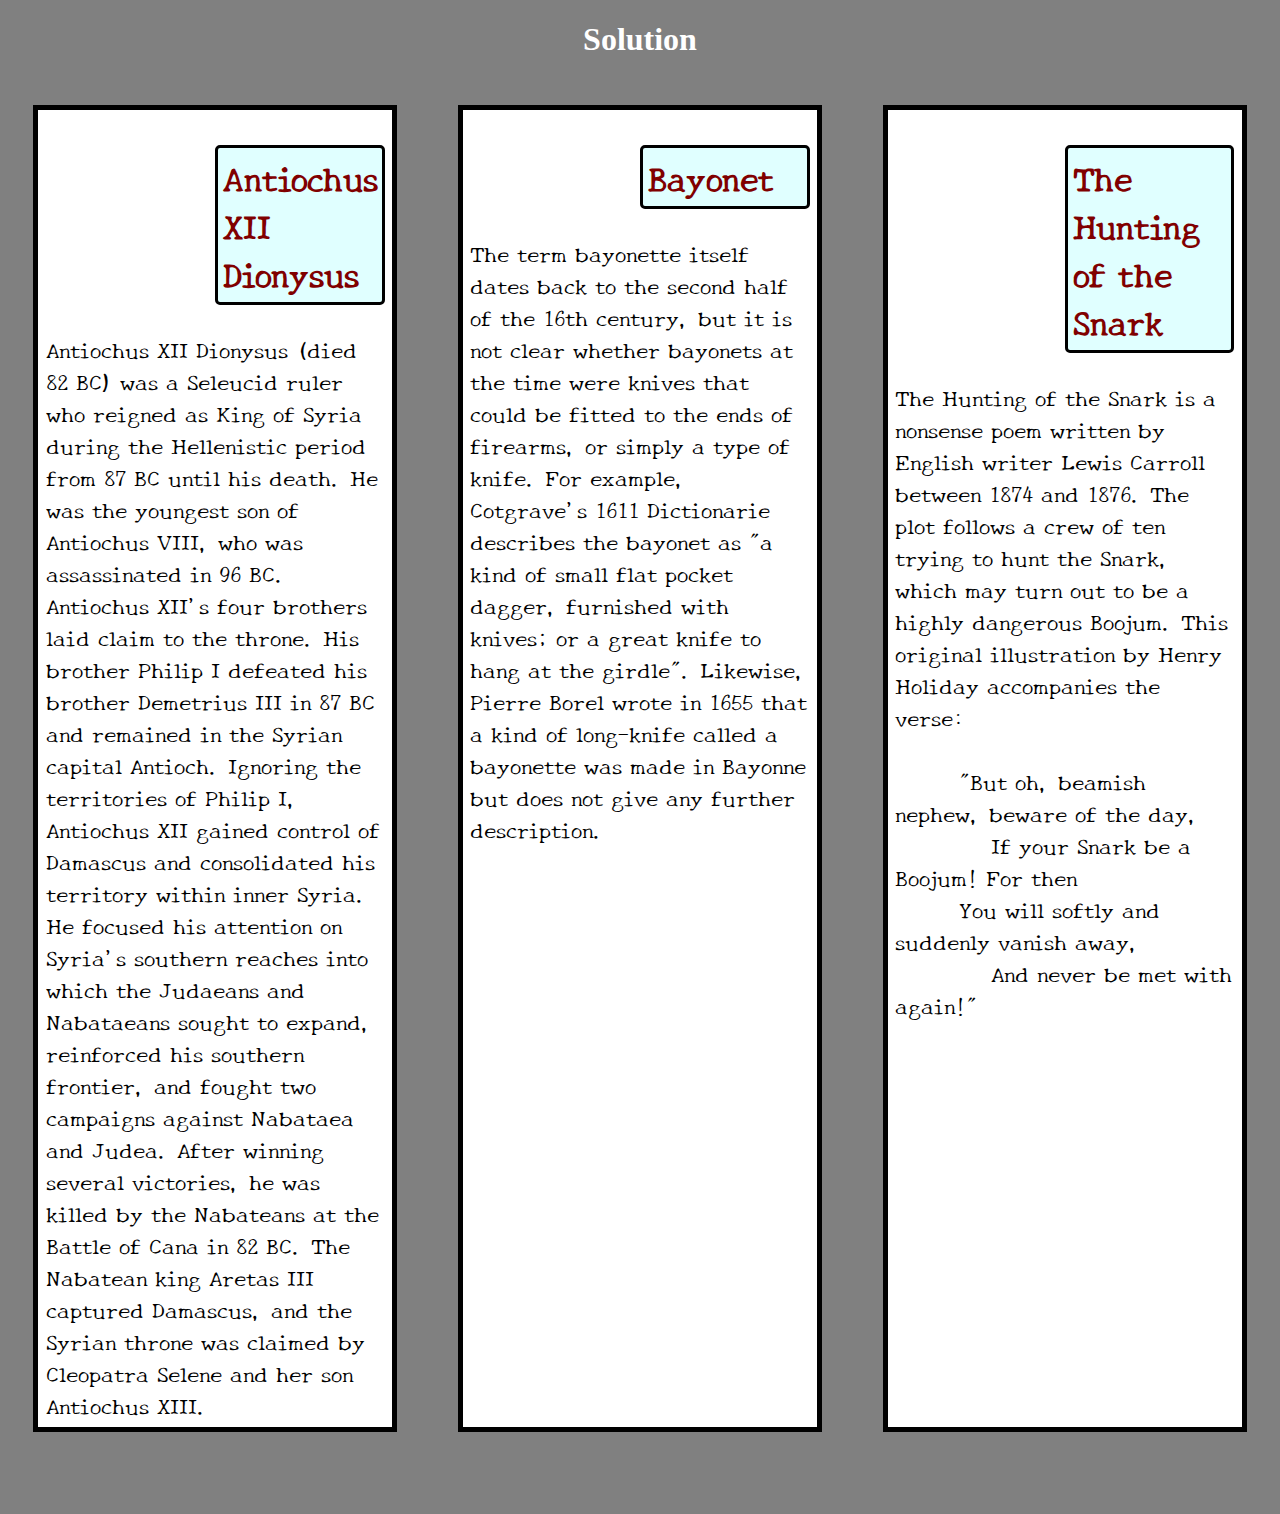
<file: module2-solution/index.html>
<!DOCTYPE html>
<html>
<head>
  <meta charset="utf-8">
  <meta name="viewport" content="width=device-width, initial-scale=1">
  <link rel="preconnect" href="https://fonts.gstatic.com">
<link href="https://fonts.googleapis.com/css2?family=New+Tegomin&display=swap" rel="stylesheet">

  <link rel="stylesheet" href="style.css">

  <title>Coursera</title>
  <h1>Solution</h1>
</head>
<body>  
  <section class = "grid">
    <section class="first  grid-item">
      <h2>Antiochus XII Dionysus</h2>
      <div>Antiochus XII Dionysus (died 82 BC) was a Seleucid ruler who reigned as King of Syria during the Hellenistic period from 87 BC until his death. He was the youngest son of Antiochus VIII, who was assassinated in 96 BC. Antiochus XII's four brothers laid claim to the throne. His brother Philip I defeated his brother Demetrius III in 87 BC and remained in the Syrian capital Antioch. Ignoring the territories of Philip I, Antiochus XII gained control of Damascus and consolidated his territory within inner Syria. He focused his attention on Syria's southern reaches into which the Judaeans and Nabataeans sought to expand, reinforced his southern frontier, and fought two campaigns against Nabataea and Judea. After winning several victories, he was killed by the Nabateans at the Battle of Cana in 82 BC. The Nabatean king Aretas III captured Damascus, and the Syrian throne was claimed by Cleopatra Selene and her son Antiochus XIII.</div>
    </section>
        <section class="second  grid-item">
          <h2 >Bayonet</h2>
        <div>The term bayonette itself dates back to the second half of the 16th century, but it is not clear whether bayonets at the time were knives that could be fitted to the ends of firearms, or simply a type of knife. For example, Cotgrave's 1611 Dictionarie describes the bayonet as "a kind of small flat pocket dagger, furnished with knives; or a great knife to hang at the girdle". Likewise, Pierre Borel wrote in 1655 that a kind of long-knife called a bayonette was made in Bayonne but does not give any further description.</div>
        </section>
    <section class="third  grid-item">
        <h2>The Hunting of the Snark</h2>
      
        <div>The Hunting of the Snark is a nonsense poem written by English writer Lewis Carroll between 1874 and 1876. The plot follows a crew of ten trying to hunt the Snark, which may turn out to be a highly dangerous Boojum. This original illustration by Henry Holiday accompanies the verse:

        "But oh, beamish nephew, beware of the day,
            If your Snark be a Boojum! For then
        You will softly and suddenly vanish away,
            And never be met with again!"</div>
    </section>
    <section></section>
  </section>
</body>
<footer>
</footer>
</html>
</file>
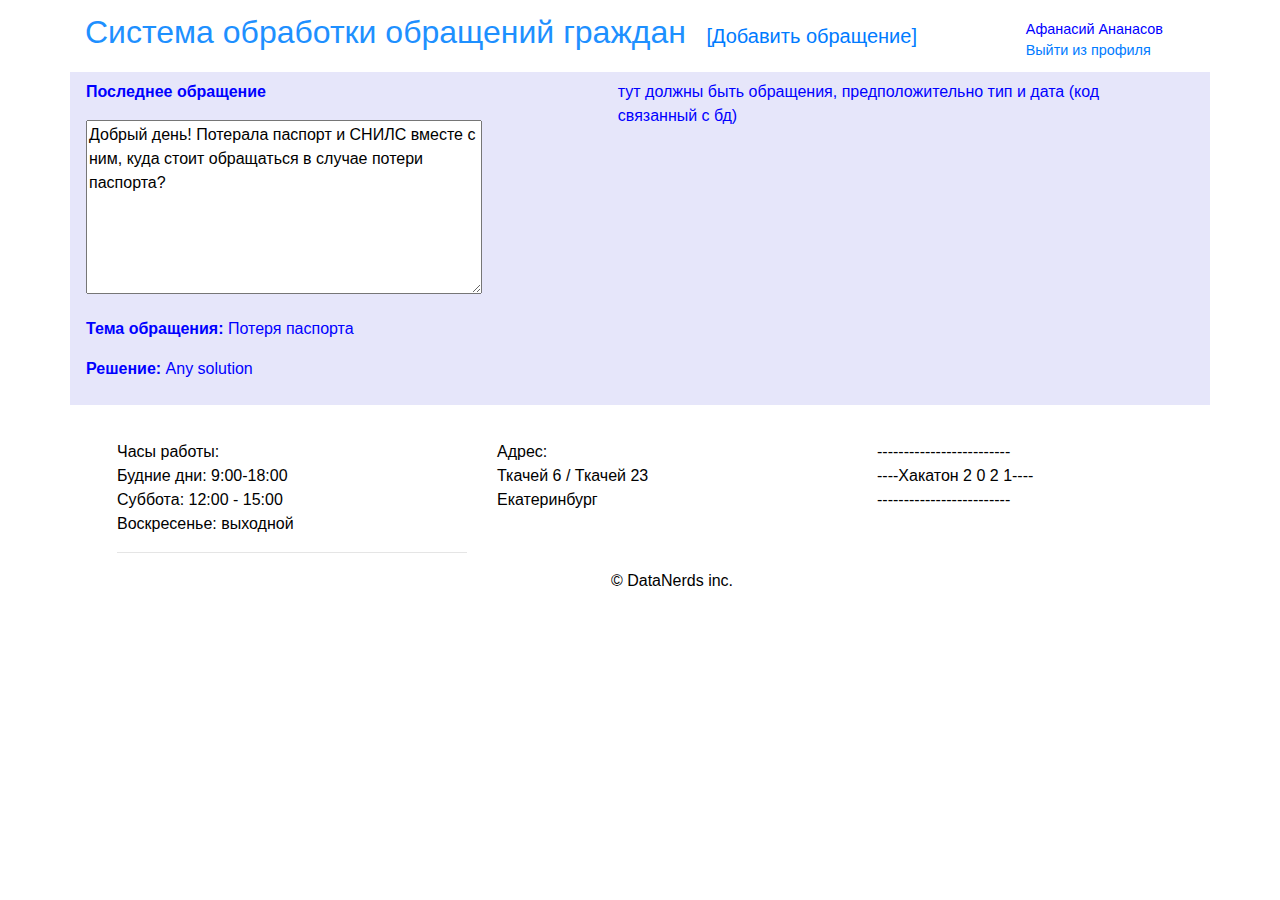
<file: prototype/index.html>
<!DOCTYPE html>
<html><!-- lang="ru" -->
<head>
    <meta charset="utf-8">
    <meta http-equiv="X-UA-Compatible" content="IE=edge">
    <meta name="viewport" content="width=device-width, initial-scale=1">

  <link rel="stylesheet" href="css/bootstrap.min.css">
  <link rel="stylesheet" href="css/style.css">

  <title>index</title>
</head>

<body>  
  <header>
    <nav id="header-nav" class="navbar navbar-default center">
      <div class = "container">
        <div class = "navbar-header">
          <a href="user2.html", class = "float-left"> </a>
          <div class="navbar-brand">    
                <div><h2>Система обработки обращений граждан</h2></div>
          </div>    
        <a class="navbar-brand mx-auto" href="user2.html"> [Добавить обращение]</a>
          
<!-- ----------------------------Опции----------------------------------------- -->
          
<!-- -------------------------------------------------------------------------- -->
          </div>
          <div id="prof_name" class="navbar-brand grid withoutBackground">
<!--             <section class="first  grid-item">
              <div id="prof_name" class="navbar-brand">
                      <button class="navbar-toggler navbar-toggler-right" type="button" data-toggle="collapse" data-target=".navbar-collapse">Функции
                      </button>
              </div>
            </section> -->
            <section class="first">
              <span>Афанасий Ананасов</span><br>
              <span><a href="auth.html">Выйти из профиля</a></span>
            </section>

          </div>
          <!-- ----------------Функция на будущее------------------------- -->
<!--           <div class="navbar-collapse collapse">
              <ul class="nav navbar-nav">
                  <li class="nav-item">
                      <a class="nav-link" href="#">Настройки</a>
                  </li>
                  <li class="nav-item">
                      <a class="nav-link" href="#">About</a>
                  </li>
                  <li class="nav-item">
                      <a class="nav-link" href="#">Выйти из профиля</a>
                  </li>
              </ul>
          </div> -->
      </div><!-- .collapse .navbar-collapse -->

    </nav>
  </header>

  <section class = "grid container">
    <section class="first  grid-item">
        <form action="handler.php">
          <p><b>Последнее обращение</b></p>
          <p><textarea name="comment" rows="7" cols="42" readonly>Добрый день! Потерала паспорт и СНИЛС вместе с ним, куда стоит обращаться в случае потери паспорта?</textarea></p>
        </form>
        <form action="handler.php">
           <p><strong>Тема обращения:</strong> Потеря паспорта</p>
<!--            <p><input maxlength="25" size="40" value="Потеря паспорта" readonly></p> -->
           <p><strong>Решение: </strong>Any solution</p>
           <!-- <p><input maxlength="25" size="40" value="Ожидайте" readonly></p> -->
        </form>

      
    </section>
        <section class="second  grid-item">
        <div class = "second">тут должны быть обращения,
предположительно тип и дата (код связанный с бд)</div>
<br>
    </section>
  </section>

   <!-- jQuery (Bootstrap JS plugins depend on it) -->
  <script src="js/jquery-3.6.0.min.js"></script>
  <script src="js/bootstrap.min.js"></script>
  <script src="js/script.js"></script>
</body>
<footer class = "panel-footer">
  <div class ="container">
    <div class ="row">
      <section id = "hours" class = "col-sm-4">
        <span>Часы работы:</span><br>
        Будние дни: 9:00-18:00<br>
        Суббота: 12:00 - 15:00<br>
        Воскресенье: выходной<br>
        <hr class = "visible-xs">
      </section>
      <section class = "col-sm-4">
        <span>Адрес:</span><br>
        Ткачей 6 / Ткачей 23<br>
        Екатеринбург<br>
      </section>
      <section class = "col-sm-4">
        <span>-------------------------</span><br>
        <span>----Хакатон 2 0 2 1----</span><br>
        <span>-------------------------</span><br>
      </section>
    </div>
    <div class="text-center">&copy; DataNerds inc.</div>
  </div>
</footer>
</html>
</file>
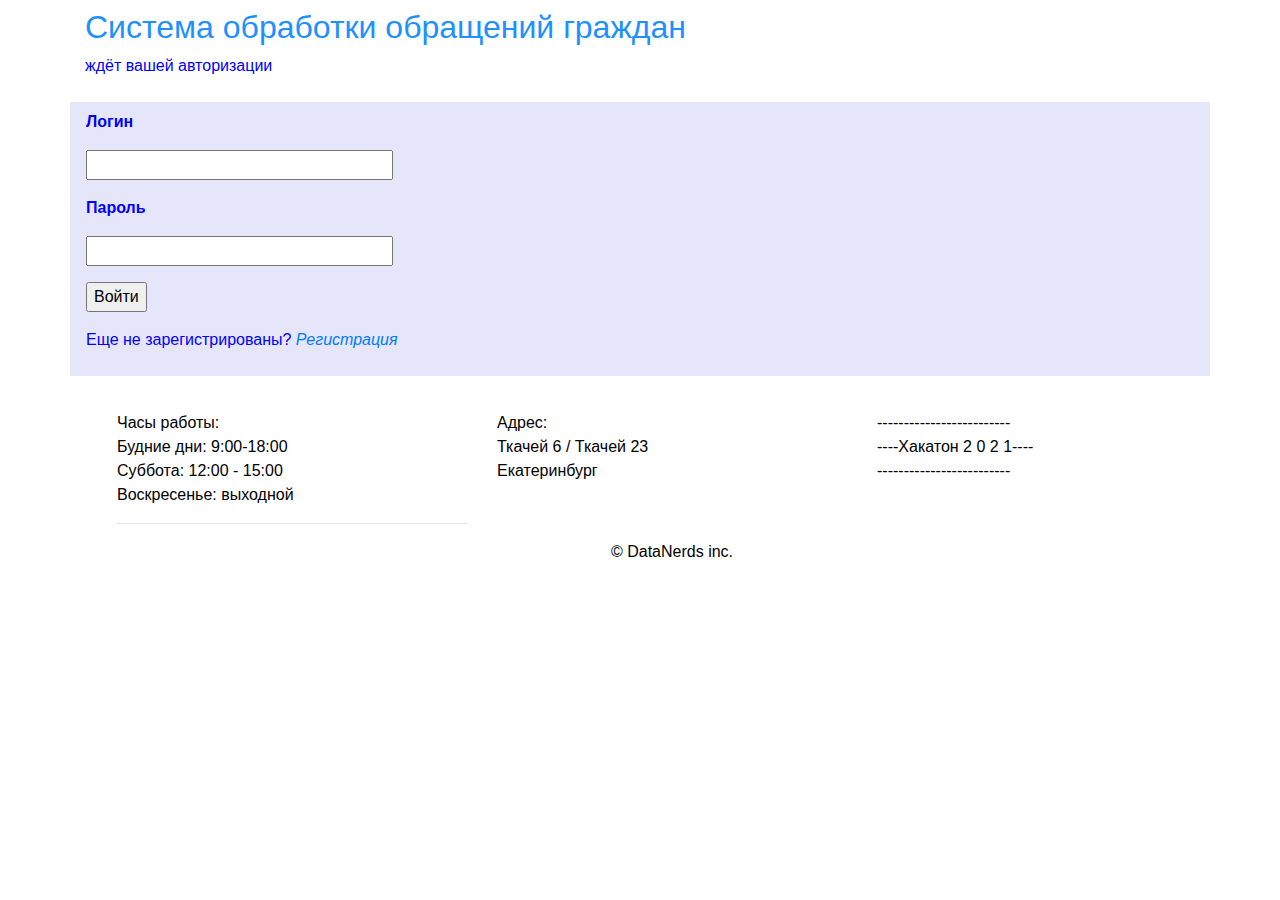
<file: prototype/auth.html>
<!DOCTYPE html>
<html><!-- lang="ru" -->
<head>
    <meta charset="utf-8">
    <meta http-equiv="X-UA-Compatible" content="IE=edge">
    <meta name="viewport" content="width=device-width, initial-scale=1">

  <link rel="stylesheet" href="css/bootstrap.min.css">
  <link rel="stylesheet" href="css/style.css">

  <title>Auth</title>
</head>

<body>  
  <header>
    <nav id="header-nav" class="navbar navbar-default">
      <div class = "container">
        <div class = "navbar-header">
            
            <h2>Система обработки обращений граждан</h2>
              <p>
                <span>ждёт вашей авторизации</span>
              </p>
          </div>    
            
        </div>  

    </nav>

  </header>
  <section class = "container grid">
        <section class = "first grid-item">

            <form action="handler.php">
                <p><strong>Логин</strong></p>
                <p><input maxlength="25" size="30"></p>
            </form>

            <form></form>
            <form action="handler.php">
                <p><strong>Пароль</strong></p>
                <p><input type="password" maxlength="25" size="30"></p>
            </form>

            <form></form>
            <form action="handler.php">
                  <p><input type="submit" value = "Войти" > 
                  <p>Еще не зарегистрированы? <a href = "reg.html"><i>Регистрация</i></a></p></p>
            </form>

        </section>

  </section>

</body>
<footer class = "panel-footer">
  <div class ="container">
    <div class ="row">
      <section id = "hours" class = "col-sm-4">
        <span>Часы работы:</span><br>
        Будние дни: 9:00-18:00<br>
        Суббота: 12:00 - 15:00<br>
        Воскресенье: выходной<br>
        <hr class = "visible-xs">
      </section>
      <section class = "col-sm-4">
        <span>Адрес:</span><br>
        Ткачей 6 / Ткачей 23<br>
        Екатеринбург<br>
      </section>
      <section class = "col-sm-4">
        <span>-------------------------</span><br>
        <span>----Хакатон 2 0 2 1----</span><br>
        <span>-------------------------</span><br>
      </section>
    </div>
    <div class="text-center">&copy; DataNerds inc.</div>
  </div>
</footer>
</html>
</file>
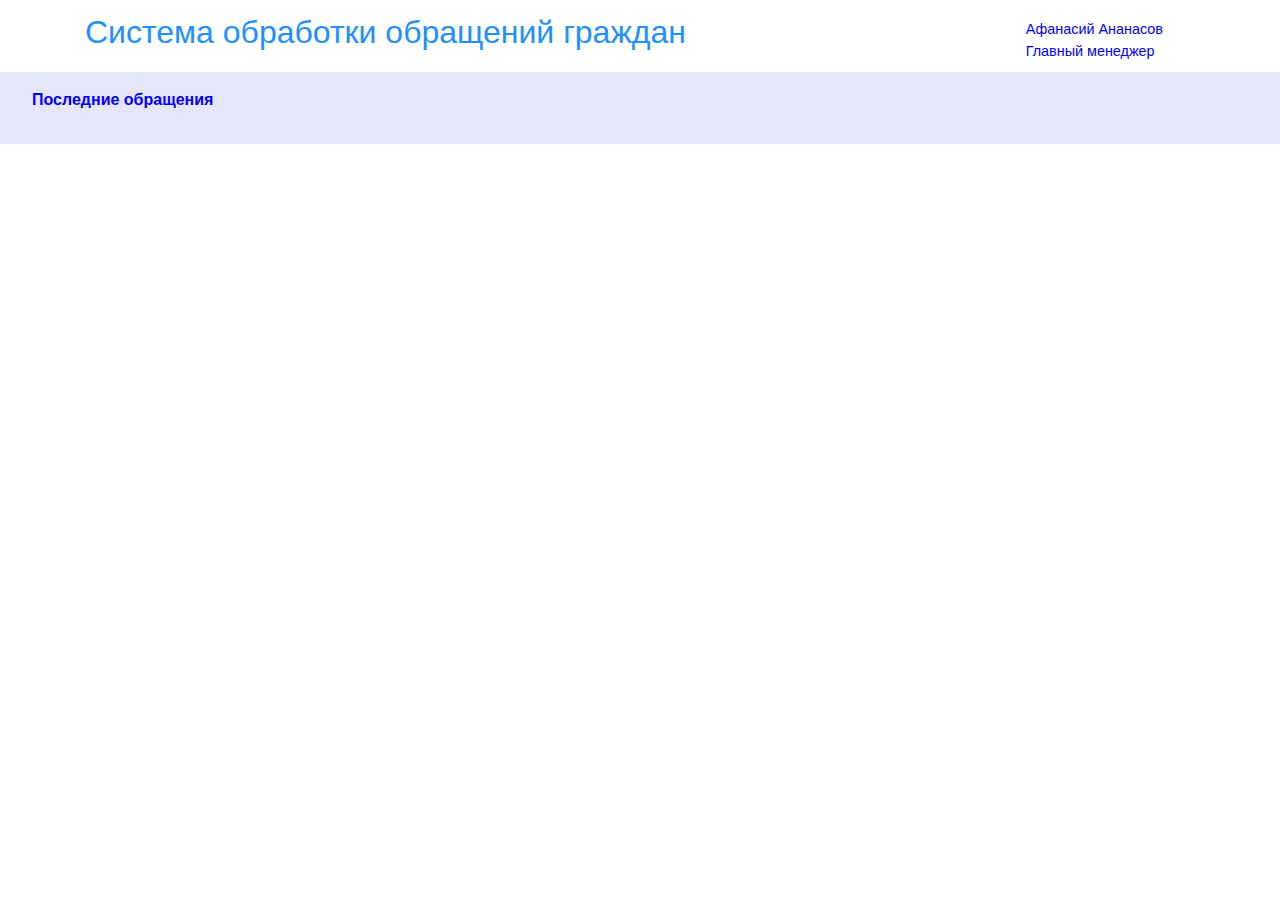
<file: prototype/manager.html>
<!DOCTYPE html>
<html><!-- lang="ru" -->
<head>
    <meta charset="utf-8">
    <meta http-equiv="X-UA-Compatible" content="IE=edge">
    <meta name="viewport" content="width=device-width, initial-scale=1">

  <link rel="stylesheet" href="css/bootstrap.min.css">
  <link rel="stylesheet" href="css/style.css">

  <title>Manager</title>
</head>

<body>  
  <header>
    <nav id="header-nav" class="navbar navbar-default center">
      <div class = "container">
        <div class = "navbar-header">
          <a href="user2.html", class = "float-left"> </a>
          <div class="navbar-brand">    
                <div><h2>Система обработки обращений граждан</h2></div>
          </div>    
          
<!-- ----------------------------Опции----------------------------------------- -->
          
<!-- -------------------------------------------------------------------------- -->
          </div>
          <div id="prof_name" class="navbar-brand grid withoutBackground">
              <span>Афанасий Ананасов</span><br>
              <span>Главный менеджер</span>
          </div>
      </div><!-- .collapse .navbar-collapse -->

    </nav>
  </header>

  <section class = "grid">
    <p class="solo-grid"><b>Последние обращения</b></p>
  </section>

</body>
</html>
</file>
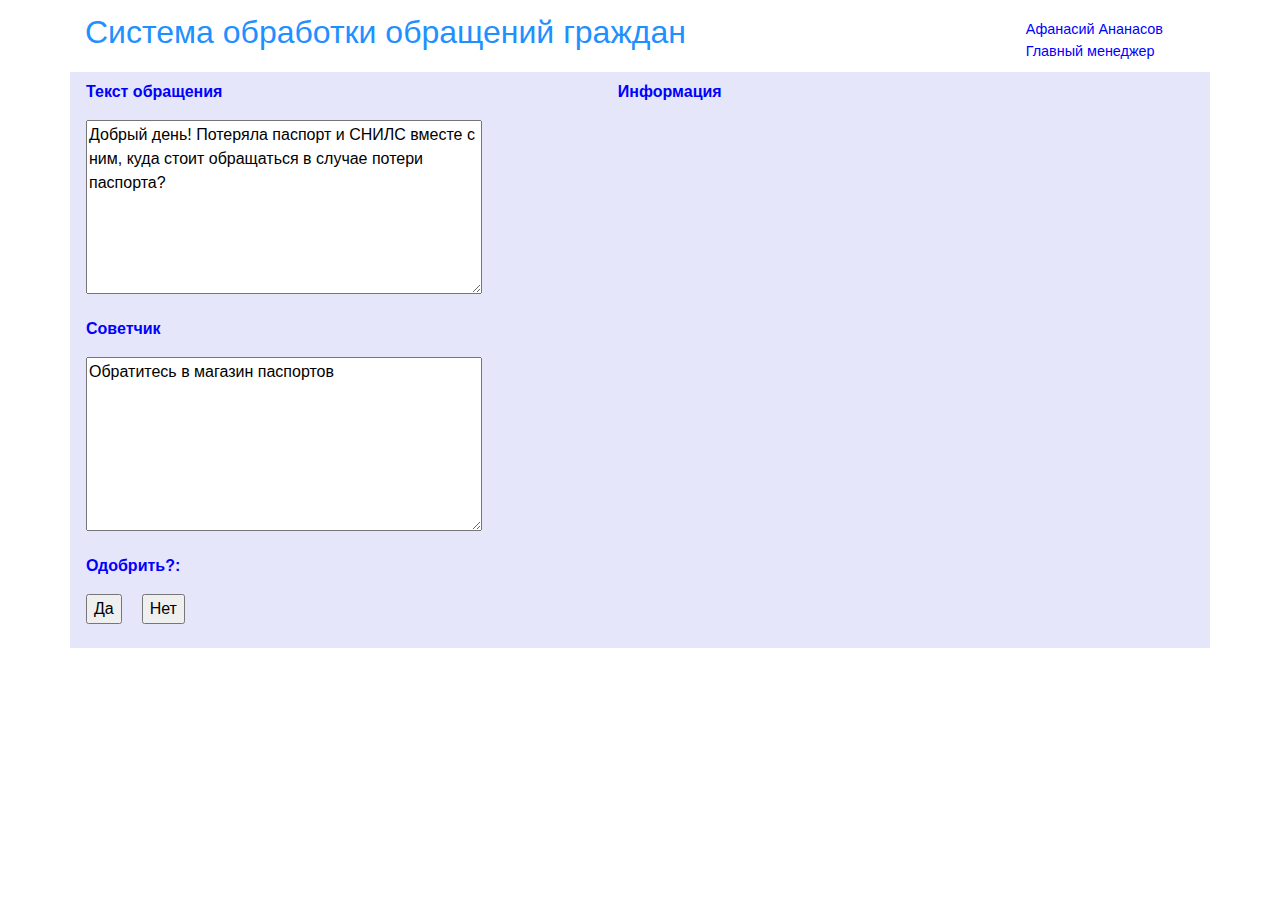
<file: prototype/manager2.html>
<!DOCTYPE html>
<html><!-- lang="ru" -->
<head>
    <meta charset="utf-8">
    <meta http-equiv="X-UA-Compatible" content="IE=edge">
    <meta name="viewport" content="width=device-width, initial-scale=1">

  <link rel="stylesheet" href="css/bootstrap.min.css">
  <link rel="stylesheet" href="css/style.css">

  <title>Man2</title>
</head>

<body>  
  <header>
    <nav id="header-nav" class="navbar navbar-default center">
      <div class = "container">
        <div class = "navbar-header">
          <a href="user2.html", class = "float-left"> </a>
          <div class="navbar-brand">    
                <div><h2>Система обработки обращений граждан</h2></div>
          </div>    
          
<!-- ----------------------------Опции----------------------------------------- -->
          
<!-- -------------------------------------------------------------------------- -->
          </div>
          <div id="prof_name" class="navbar-brand grid withoutBackground">
              <span>Афанасий Ананасов</span><br>
              <span>Главный менеджер</span>
          </div>
      </div><!-- .collapse .navbar-collapse -->

    </nav>
  </header>

  <section class = "grid container">
    <section class="first  grid-item">

        <form action="handler.php">
          <p><b>Текст обращения</b></p>
          <p><textarea name="comment" rows="7" cols="42" readonly>Добрый день! Потеряла паспорт и СНИЛС вместе с ним, куда стоит обращаться в случае потери паспорта?</textarea></p>
        </form>
        <form action="handler.php">
          <p><b>Советчик</b></p>
          <p><textarea name="comment" rows="7" cols="42">Обратитесь в магазин паспортов</textarea></p>
        </form>
        <form action="handler.php">
          <p><strong>Одобрить?: </strong></p>
        </form>
        <form action="handler.php">
            <p><input type="submit" value = "Да"  class="float-left margin-right"> 
        </form>
        <form action="handler.php">
            <p><input type="submit" value = "Нет"> </p>
        </form>
    </section>
        <section class="second  grid-item">
            <div class = "second"><strong>Информация</strong></div>
        </section>
  </section>

</body>
</html>
</file>
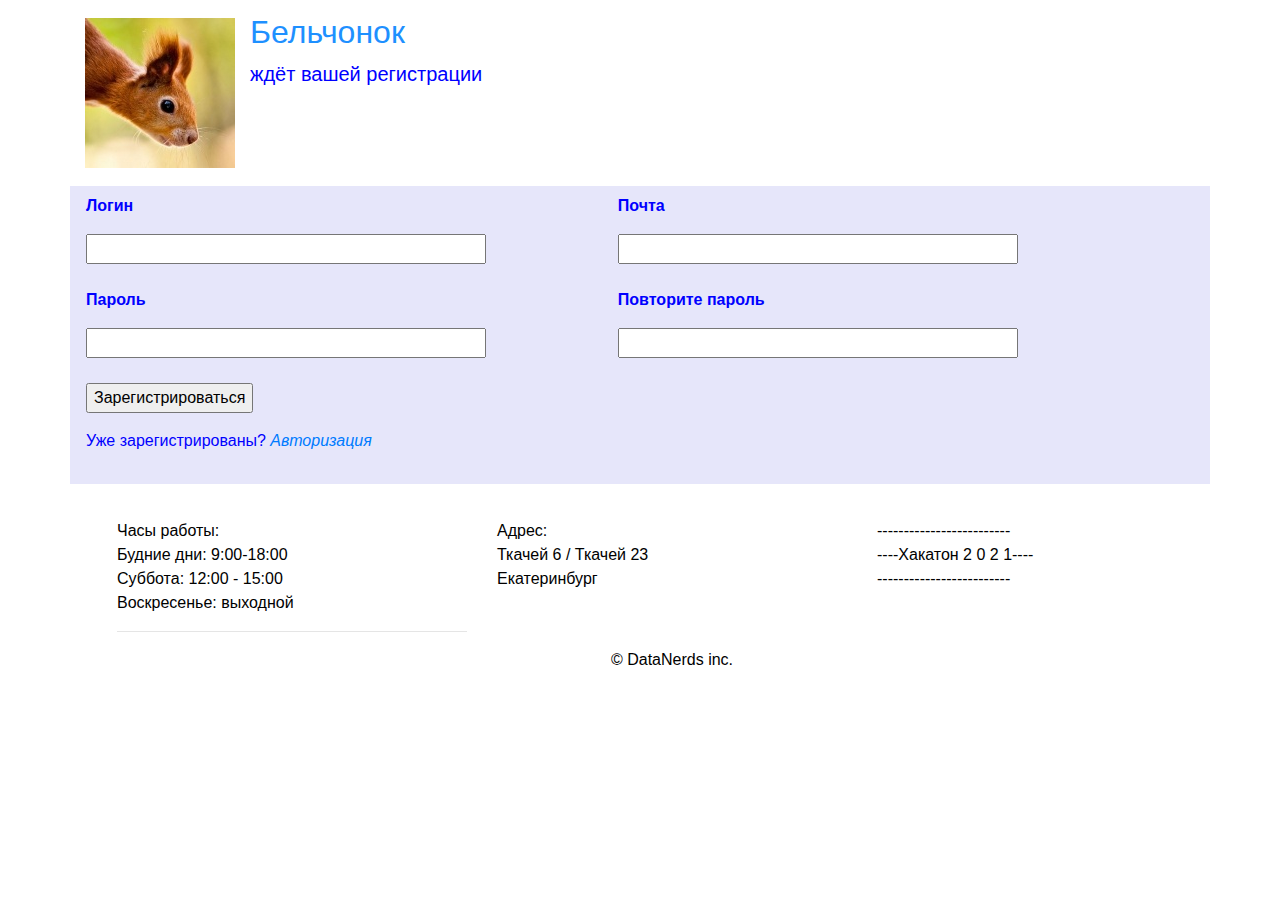
<file: prototype/reg.html>
<!DOCTYPE html>
<html><!-- lang="ru" -->
<head>
    <meta charset="utf-8">
    <meta http-equiv="X-UA-Compatible" content="IE=edge">
    <meta name="viewport" content="width=device-width, initial-scale=1">

  <link rel="stylesheet" href="css/bootstrap.min.css">
  <link rel="stylesheet" href="css/style.css">

  <title>Reg</title>
</head>

<body>  
  <header>
    <nav id="header-nav" class="navbar navbar-default">
      <div class = "container">
        <div class = "navbar-header">
          
          <a href="user2.html", class = "float-left"> 
            <div id = "logo-img" class= "visible" alt="main squirrel"></div>
          </a>

          <div class="navbar-brand">
            <a href="index.html"><h2>Бельчонок</h2></a>
              <p>
                <span>ждёт вашей регистрации</span>
              </p>
          </div>    

        </div>
      </div>
    </nav>
  </header>

  <section class = "grid container">

          <form action="handler.php">
            <p><strong>Логин</strong></p>
            <p><input maxlength="25" size="40"></p>
          </form>

          <form action="handler.php">
            <p><strong>Почта</strong></p>
            <p><input type="email" maxlength="25" size="40"></p>
          </form>

          <form action="handler.php">
            <p><strong>Пароль</strong></p>
            <p><input type="password" maxlength="25" size="40"></p>
          </form>

          <form action="handler.php">
            <p><strong>Повторите пароль</strong></p>
            <p><input type="password" maxlength="25" size="40"></p>
          </form>

           <form action="handler.php">
            <p><input type="submit" value = "Зарегистрироваться"></p>
            <p>Уже зарегистрированы? <a href = "auth.html"><i>Авторизация</i></a></p></p>
            <br>
          </form>  

  </section>

</body>
<footer class = "panel-footer">
  <div class ="container">
    <div class ="row">
      <section id = "hours" class = "col-sm-4">
        <span>Часы работы:</span><br>
        Будние дни: 9:00-18:00<br>
        Суббота: 12:00 - 15:00<br>
        Воскресенье: выходной<br>
        <hr class = "visible-xs">
      </section>
      <section class = "col-sm-4">
        <span>Адрес:</span><br>
        Ткачей 6 / Ткачей 23<br>
        Екатеринбург<br>
      </section>
      <section class = "col-sm-4">
        <span>-------------------------</span><br>
        <span>----Хакатон 2 0 2 1----</span><br>
        <span>-------------------------</span><br>
      </section>
    </div>
    <div class="text-center">&copy; DataNerds inc.</div>
  </div>
</footer>
</html>
</file>
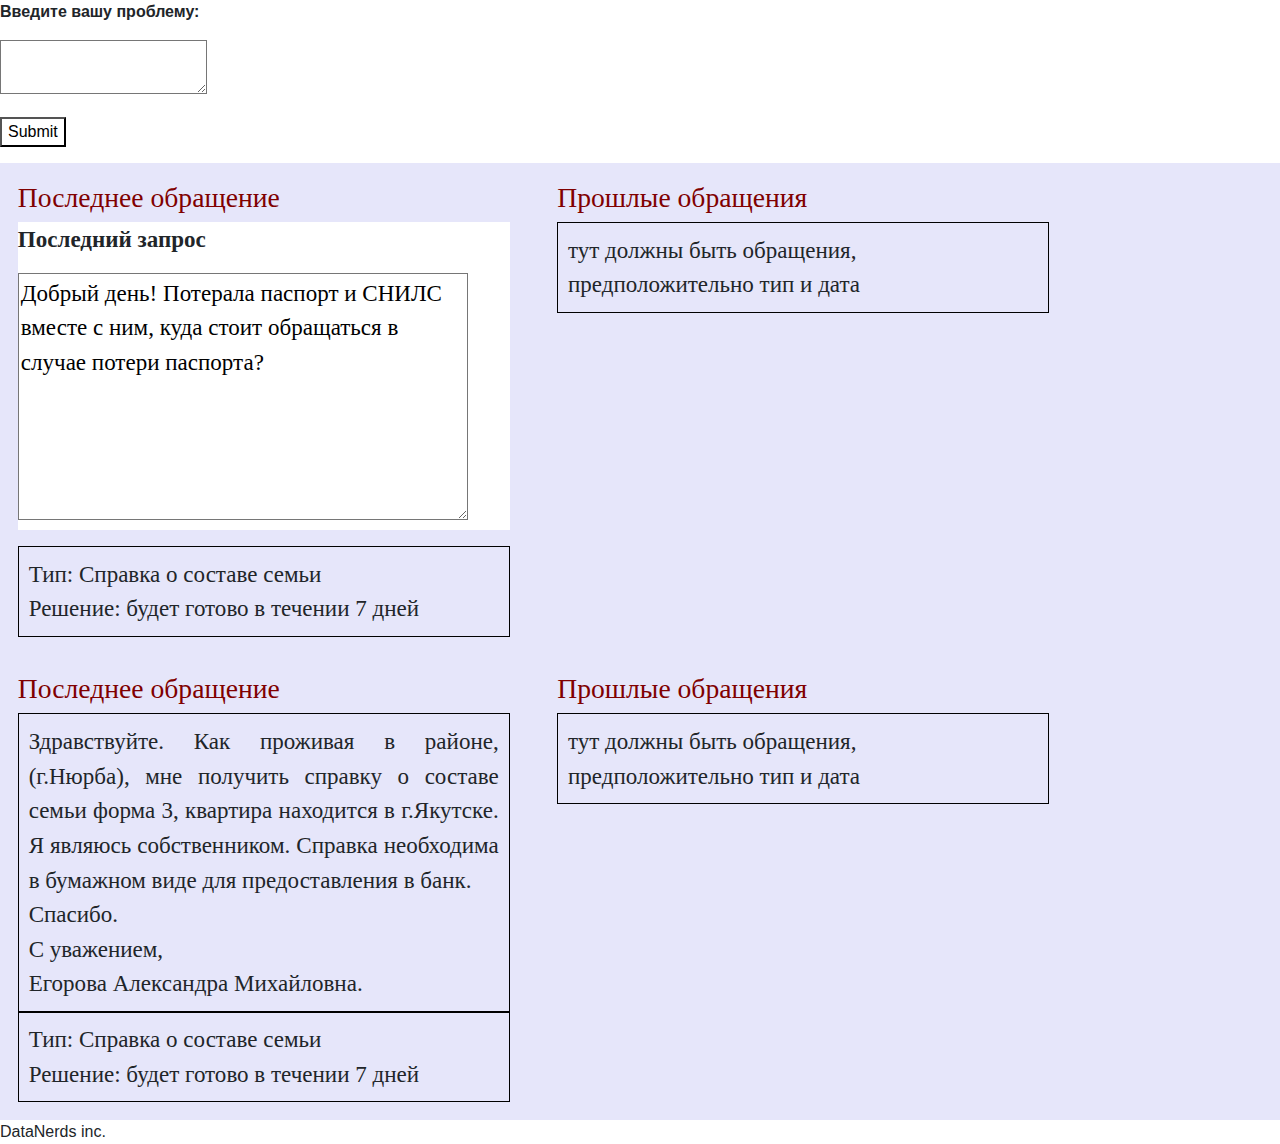
<file: prototype/test.html>
<!DOCTYPE html>
<html><!-- lang="ru" -->
<head>
    <meta charset="utf-8">
    <meta http-equiv="X-UA-Compatible" content="IE=edge">
    <meta name="viewport" content="width=device-width, initial-scale=1">

  <link rel="stylesheet" href="css/bootstrap.min.css">
  <link rel="stylesheet" href="css/123.css">

  <title>TEST</title>
</head>

<body>  

 <form action="handler.php">
    <p><b>Введите вашу проблему:</b></p>
    <p><textarea name="comment"></textarea></p>
    <p><input type="submit"></p>
 </form>

  <section class = "grid">
    <section class="first  grid-item">
      <h2 class="h2_1">Последнее обращение</h2>
        <form action="handler.php">
    <p><b>Последний запрос</b></p>
    <p><textarea name="comment" rows="7" cols="33" readonly>Добрый день! Потерала паспорт и СНИЛС вместе с ним, куда стоит обращаться в случае потери паспорта?</textarea></p>
  </form>
      <div class = "first">Тип: Справка о составе семьи
Решение: будет готово в течении 7 дней</div>
    </section>
        <section class="second  grid-item">
          <h2 class="h2_2">Прошлые обращения</h2>
        <div class = "second">тут должны быть обращения,
предположительно тип и дата</div>
    </section>
  </section>  <section class = "grid">
    <section class="first  grid-item">
      <h2 class="h2_1">Последнее обращение</h2>
      <div class = "first">Здравствуйте. Как проживая в районе,(г.Нюрба), мне получить справку о составе семьи форма 3, квартира находится в г.Якутске. Я являюсь собственником. Справка необходима в бумажном виде для предоставления в банк. 
Спасибо.
С уважением,
Егорова Александра Михайловна. </div>
      <div class = "first">Тип: Справка о составе семьи
Решение: будет готово в течении 7 дней</div>
    </section>
        <section class="second  grid-item">
          <h2 class="h2_2">Прошлые обращения</h2>
        <div class = "second">тут должны быть обращения,
предположительно тип и дата</div>
    </section>
  </section>

   <!-- jQuery (Bootstrap JS plugins depend on it) -->
  <script src="js/jquery-3.6.0.min.js"></script>
  <script src="js/bootstrap.min.js"></script>
  <script src="js/script.js"></script>
</body>
<footer>
  DataNerds inc.
</footer>
</html>
</file>
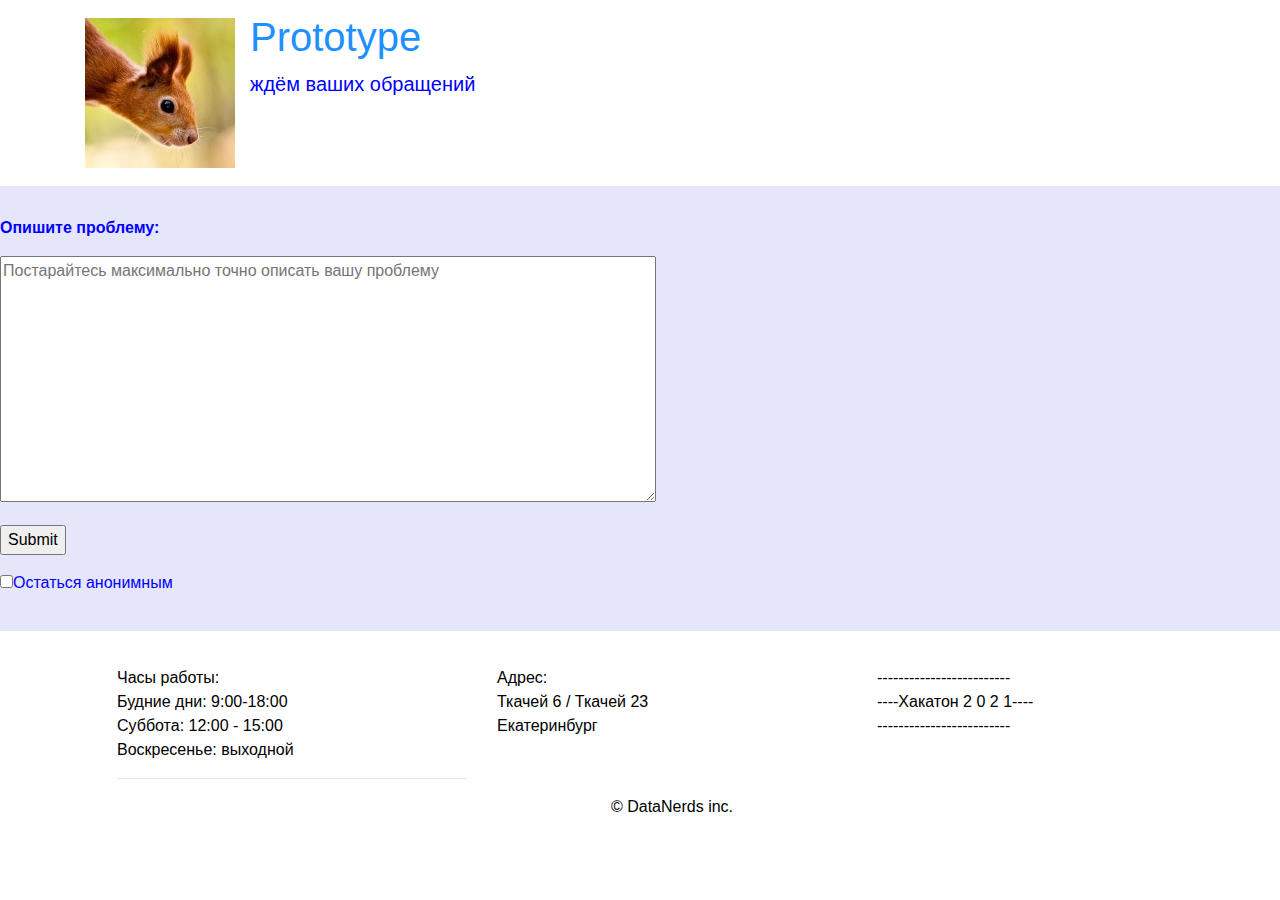
<file: prototype/user2.html>
<!DOCTYPE html>
<html><!-- lang="ru" -->
<head>
    <meta charset="utf-8">
    <meta http-equiv="X-UA-Compatible" content="IE=edge">
    <meta name="viewport" content="width=device-width, initial-scale=1">

  <link rel="stylesheet" href="css/bootstrap.min.css">
  <link rel="stylesheet" href="css/style.css">

  <title>2</title>
</head>

<body>  
  <header>
    <nav id="header-nav" class="navbar navbar-default">
      <div class = "container">
        <div class = "navbar-header">
          <a href="user2.html", class = "float-left"> 
            <div id = "logo-img" class= "visible" alt="main squirrel"></div>
          </a>
          <div class="navbar-brand">
            <a href="index.html"><h1>Prototype</h1></a>
              <p>
                <span>ждём ваших обращений</span>
              </p>
          </div>    

        </div>
        <button type="button" class="navbar-toggle collapsed" data-toggle="collapse" data-target = "#collapsable-nav" aria-expanded = "false">
            <span class="sr-only">Toggle navigaion</span>
            <span class = "icon-bar"></span>
            <span class = "icon-bar"></span>        
          </button>

           <div id="collapsable-nav" class="collapse navbar-collapse">
             <ul id="nav-list" class="nav navbar-nav">
              <li>
                <a href="index.html"> Добавить обращение </a>
              </li>
             <li>
                <a href="https://s3.nat-geo.ru/images/2020/1/28/306f6855598749f7868d50a4c21d689b.max-2000x1000.jpg">Настройки</a>
              </li>
              <li>
                <a href="#">Выйти из профиля</a>
              </li>
              <li id="phone" class="hidden-xs">
                <a href="tel:000-000-0000">
                  <span>000-000-0000</span></a>
                  <div>* Служба поддержки</div>
              </li>
            </ul><!-- #nav-list -->
          </div><!-- .collapse .navbar-collapse -->
      </div>
    </nav>
  </header>

<!-- ----------------------------------------------------- -->
<section class = "main">
   <form action="handler.php">
      <p><b>Опишите проблему:</b></p>
      <p><textarea contenteditable name="comment" rows="10" cols="70" placeholder="Постарайтесь максимально точно описать вашу проблему"></textarea></p>
   </form>

   <form action="handler.php">
      <p><input type="submit"></p>
      <p><input type="checkbox">Остаться анонимным</p>
   </form>
 </section>
<!-- ----------------------------------------------------- -->
 
   <!-- jQuery (Bootstrap JS plugins depend on it) -->
  <script src="js/jquery-3.6.0.min.js"></script>
  <script src="js/bootstrap.min.js"></script>
  <script src="js/script.js"></script>
</body>
<footer class = "panel-footer">
  <div class ="container">
    <div class ="row">
      <section id = "hours" class = "col-sm-4">
        <span>Часы работы:</span><br>
        Будние дни: 9:00-18:00<br>
        Суббота: 12:00 - 15:00<br>
        Воскресенье: выходной<br>
        <hr class = "visible-xs">
      </section>
      <section class = "col-sm-4">
        <span>Адрес:</span><br>
        Ткачей 6 / Ткачей 23<br>
        Екатеринбург<br>
      </section>
      <section class = "col-sm-4">
        <span>-------------------------</span><br>
        <span>----Хакатон 2 0 2 1----</span><br>
        <span>-------------------------</span><br>
      </section>
    </div>
    <div class="text-center">&copy; DataNerds inc.</div>
  </div>
</footer>
</html>
</file>
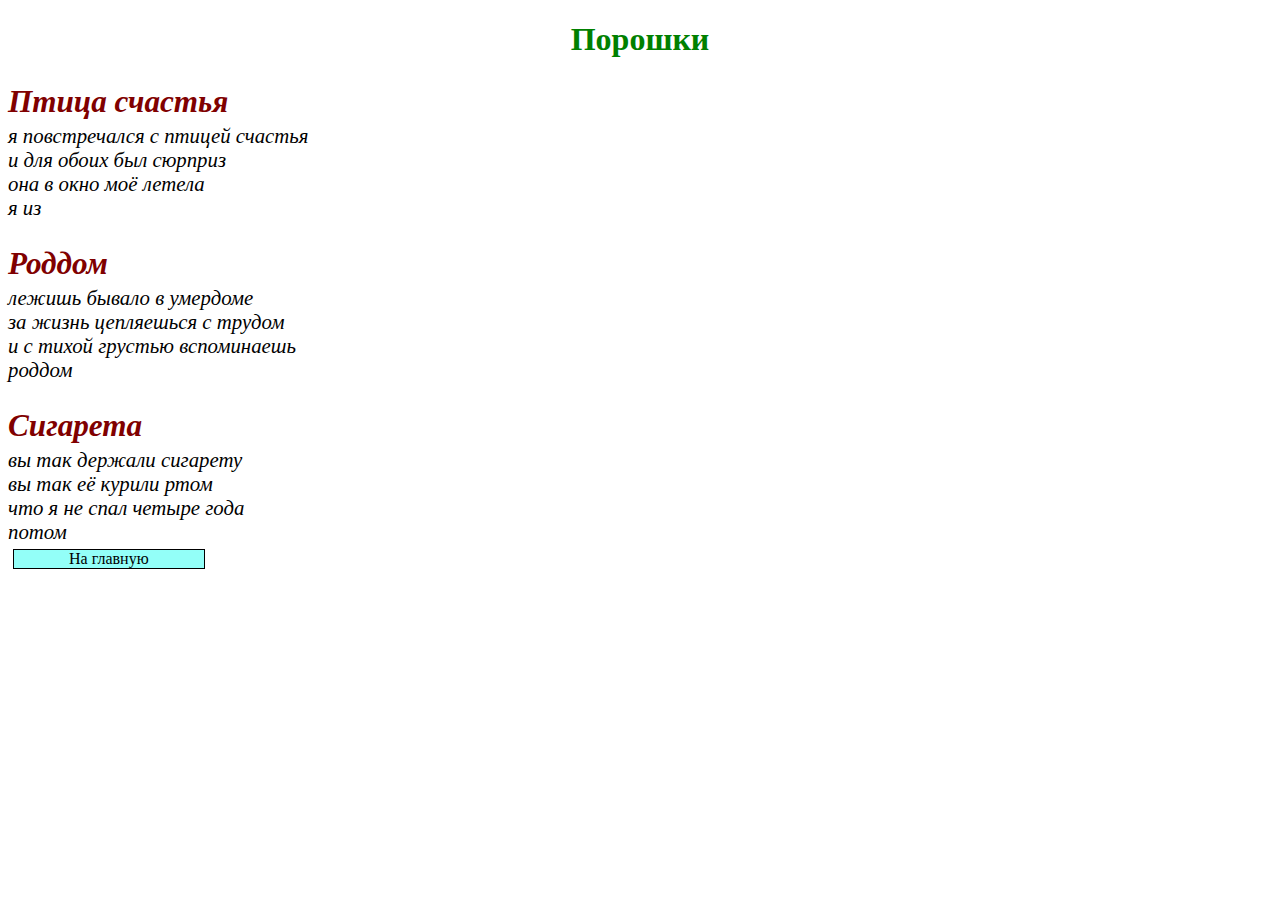
<file: site/poetry.html>
<!DOCTYPE html>
<html>
<head>
  <meta charset="utf-8">
  <link rel="stylesheet" href="style.css">
  <title>Poetry</title>
</head>
<body>
  <h1>Порошки</h1>
  <section id="section1">
  	<h2>Птица счастья</h2>
	  <br>я повстречался с птицей счастья 
	  <br>и для обоих был сюрприз 
	  <br>она в окно моё летела 
	  <br>я из
  </section>
  <section id="section2">
  	<h2>Роддом</h2>
	  <br>лежишь бывало в умердоме 
	  <br>за жизнь цепляешься с трудом 
	  <br>и с тихой грустью вспоминаешь 
	  <br>роддом 
  </section>
  <section id="section3">
  	<h2>Сигарета</h2>
	  <br>вы так держали сигарету 
	  <br>вы так её курили ртом 
	  <br>что я не спал четыре года 
	  <br>потом 
  </section>
</body>
<footer>
	<a href = "index.html" title = "back">На глaвную</a><br>
</footer>
</html>
</file>
<file: module2-solution/style.css>
* {
  	background-color: gray
}

@font-face {
	font-family: 'New Tegomin', serif;
	src: url(https://fonts.gstatic.com/s/newtegomin/v1/SLXMc1fV7Gd9USdBAfPlqfNxK2pvgUFtMW35ve9SGy2R4kkIFyDSKQ.2.woff2) format('woff2');
}

section {
	box-sizing: border-box;
	font-size: 22px;
	padding: 2%;
	font-family: 'New Tegomin', serif;
}

div{
	white-space: pre-wrap;
	background-color: white;
}

h1 {
	color:white;
	text-align:center;

}

h2 {
	color:maroon;
	margin-left: 50%;
	margin-right: auto%;
	
	border:3px solid black;
	border-radius: 5px;
	padding: 5px;
	background-color: #E0FFFF;
}

.grid {
  display: grid;
  grid-gap: 5%;

}

.grid-item {
  background-color: white;
  border: 5px solid black
}

@media(min-width: 1200px) {
	.grid {
		grid-template-columns: 30% 30% 30%;
		
	}
}

@media (max-width: 1199px) and (min-width: 992px) {
	.grid {
		grid-template-columns: 50%;
	}

		.first {
	grid-area: first;
	}	

	.second {
		grid-area: second;
	}

	.third {
		grid-area: third;
	}

	.grid {
		grid-template-areas:"first second"
							"third third";
	}

}

@media (max-width: 991px) {
	.grid{
		grid-template-columns: 100%;
	}
}
</file>
<file: prototype/css/style.css>
body {
	font-size: 16px;
	color:  blue;
	background-color: white;
}

#header-nav {
	background-color: white;
	border-radius: 0;
	border: 0;
}

#logo-img {
	background: url(../images/squirrel.jpg) no-repeat;
	width: 150px;
	height: 150px;
	margin: 10px 15px 10px 0;
}

.navbar-toggler {
	padding: 0;
	padding-bottom: 0%;
}
h1, h2 {
	color: DodgerBlue;
}

section.text-center {
	/*padding-left: 0;
	margin-left: 0%;
	margin-right: 0%;*/
	background-color: Lavender;
	padding-top: 4%;
}

.margin-right{
	margin-right: 4%;
}
/*----------------------------------------------------*/
/*NAAAAAAAAV*/
/*.navbar-header, .navbar-brand{
	text-align: center;
}*/
#nav-list{
	margin-top:  10px;
}

#nav-list a {
	text-align: center;
}

#nav-list a:hover {
	color: maroon;
}

#nav-list a span {
	font-size: 1.8em;
}


#phone, #prof_name { /*phone number*/
	text-align: left;
	padding-bottom: 0;
	font-size: 0.9em;
	padding-left: 0;
}

#phone div { /*служба поддержки*/
	text-align: right;
	padding-right: 15px;

}


/*@media (max-width: 768px) {
  .collapse.show {
    display: none;
  }
}*/

/*---------------NAVBAR TOGGLE----------------*/
.navbar-toggle {
  position: relative;
  float: right;
  padding: 9px 10px;
  margin-top: 8px;
  margin-right: 15px;
  margin-bottom: 8px;
  background-color: transparent;
  background-image: none;
  border: 1px solid transparent;
  border-radius: 4px;
  border-color: #ddd;
}

.navbar-toggle:focus { /*отвечает за некрасивую обводку*/
  outline: 0;
}

@media (min-width: 768px) {
  .navbar-toggle {
    display: none;
  }
}

.navbar-toggle:hover{
  background-color: #ddd;
}

.navbar-toggle .icon-bar {/*отвечает за 2 полоски*/
  background-color: #888;
  display: block;
  width: 22px;
  height: 2px;
  border-radius: 1px;
}

.navbar-toggle .icon-bar + .icon-bar { /*отвечает за 2 полоски*/
  margin-top: 4px;
}


/*-----------------GRID----------------------*/

.grid {
  display: grid;
  grid-gap: 3%;
  background-color: #E6E6FA;
  padding: .5rem 1rem
  /*margin: 1% 1% 1% 1%;*/
}

.solo-grid {
	    padding: .5rem 1rem
/*	padding-left:  18%;*/
}

@media(min-width: 992px) {
	.grid {
		grid-template-columns: 45% 45%;
	}
	.soloGrid {
		grid-template-columns: 50% 50%;
	}
}

@media (max-width: 991px) and (min-width: 768px) {
	.grid {
		grid-template-columns: 50%;
	}

	.first {
		grid-area: first;
	}	

	.second {
		grid-area: second;
	}

	.grid {
		grid-template-areas:"first second"
	}

}

@media (max-width: 768px) {
	.grid{
		grid-template-columns: 100%;
	}
}

/*-----------------FORM----------------------*/
/*form {
	text-align: center;
}*/

textarea { 
	overflow:hidden
}

.main {
	background-color: lavender;
	padding-top: 30px;
	padding-bottom: 20px;
}
/*-----------------footer--------------------*/

.panel-footer {
	padding-top: 35px;
	padding-bottom: 30px;
	padding-left: 5%;
	/*background-color: Gainsboro;*/
	color: black;
	border-top: 0;
}

.withoutBackground {
	background-color: white;
}

#navbar-default {
	padding: 0;
	margin: 0;
}

.grid .io{
	background-color: white;
}

.grid .kostyl {
	background-color: lavender;
	padding-left: 10%;
	padding-top: 3%;
}
</file>
<file: prototype/css/123.css>
* {
  	background-color: white;
}

@font-face {
	font-family: 'New Tegomin', serif;
	src: url(https://fonts.gstatic.com/s/newtegomin/v1/SLXMc1fV7Gd9USdBAfPlqfNxK2pvgUFtMW35ve9SGy2R4kkIFyDSKQ.2.woff2) format('woff2');
}

section {
	font-size: 1.2em;
	padding: 1%;
	font-family: 'New Tegomin', serif;

}

div{
	white-space: pre-wrap;
	background-color: white;
	padding: 2%;
	text-align: justify;
}

h1 {
	color:black;
	text-align:center;
	font-size: 2.5em;
}

h2 {
	color:maroon;
	margin-left: auto%;
	/*margin-right: 120%;*/
	/*font-size: inherit;*/
	font-size: 1.2em;
	
	/*border:1px solid black;
	border-radius: 5px;
	padding: auto;
	background-color: #E0FFFF;
*/
}

.grid {
  display: grid;
  grid-gap: 3%;
  background-color: #E6E6FA;
}

.grid-item {
  background-color: #E6E6FA;
 /*border: 1px solid black*/
}

div.first, div.second {
	background-color: #LightCyan;
	border: 1px solid black;
	background-color: #E6E6FA;
	
}	

.h2_1, .h2_2{
	background-color: #E6E6FA;
}

/*.h2_2{
	background-color: black;
}*/


@media(min-width: 992px) {
	.grid {
		grid-template-columns: 40% 40%;
		
	}
}

@media (max-width: 991px) and (min-width: 768px) {
	.grid {
		grid-template-columns: 50%;
	}

	.first {
		grid-area: first;
	}	

	.second {
		grid-area: second;
	}

	.grid {
		grid-template-areas:"first second"
	}

}

@media (max-width: 768px) {
	.grid{
		grid-template-columns: 100%;
	}
}
</file>
<file: site/style.css>
div {
	color:gray;
	font-size: 22px;
}

h1 {
	color:green;
	text-align:center;
}

h2 {
	color:maroon;
	margin-bottom: -20px
}

section {
	color:black;
	font-size: 130%;
	font-style:italic;
}

a:link, a:visited {
	text-decoration:none;
	margin:5px;
	border: 1px solid black;
	display:block;
	width:15%;
	text-align: center;
	background-color:#93FFF8;
	color:black;
}

a:hover, a:active {
	background-color: #93FFA9;
	color:black;
	font-style:bold;
}
</file>
